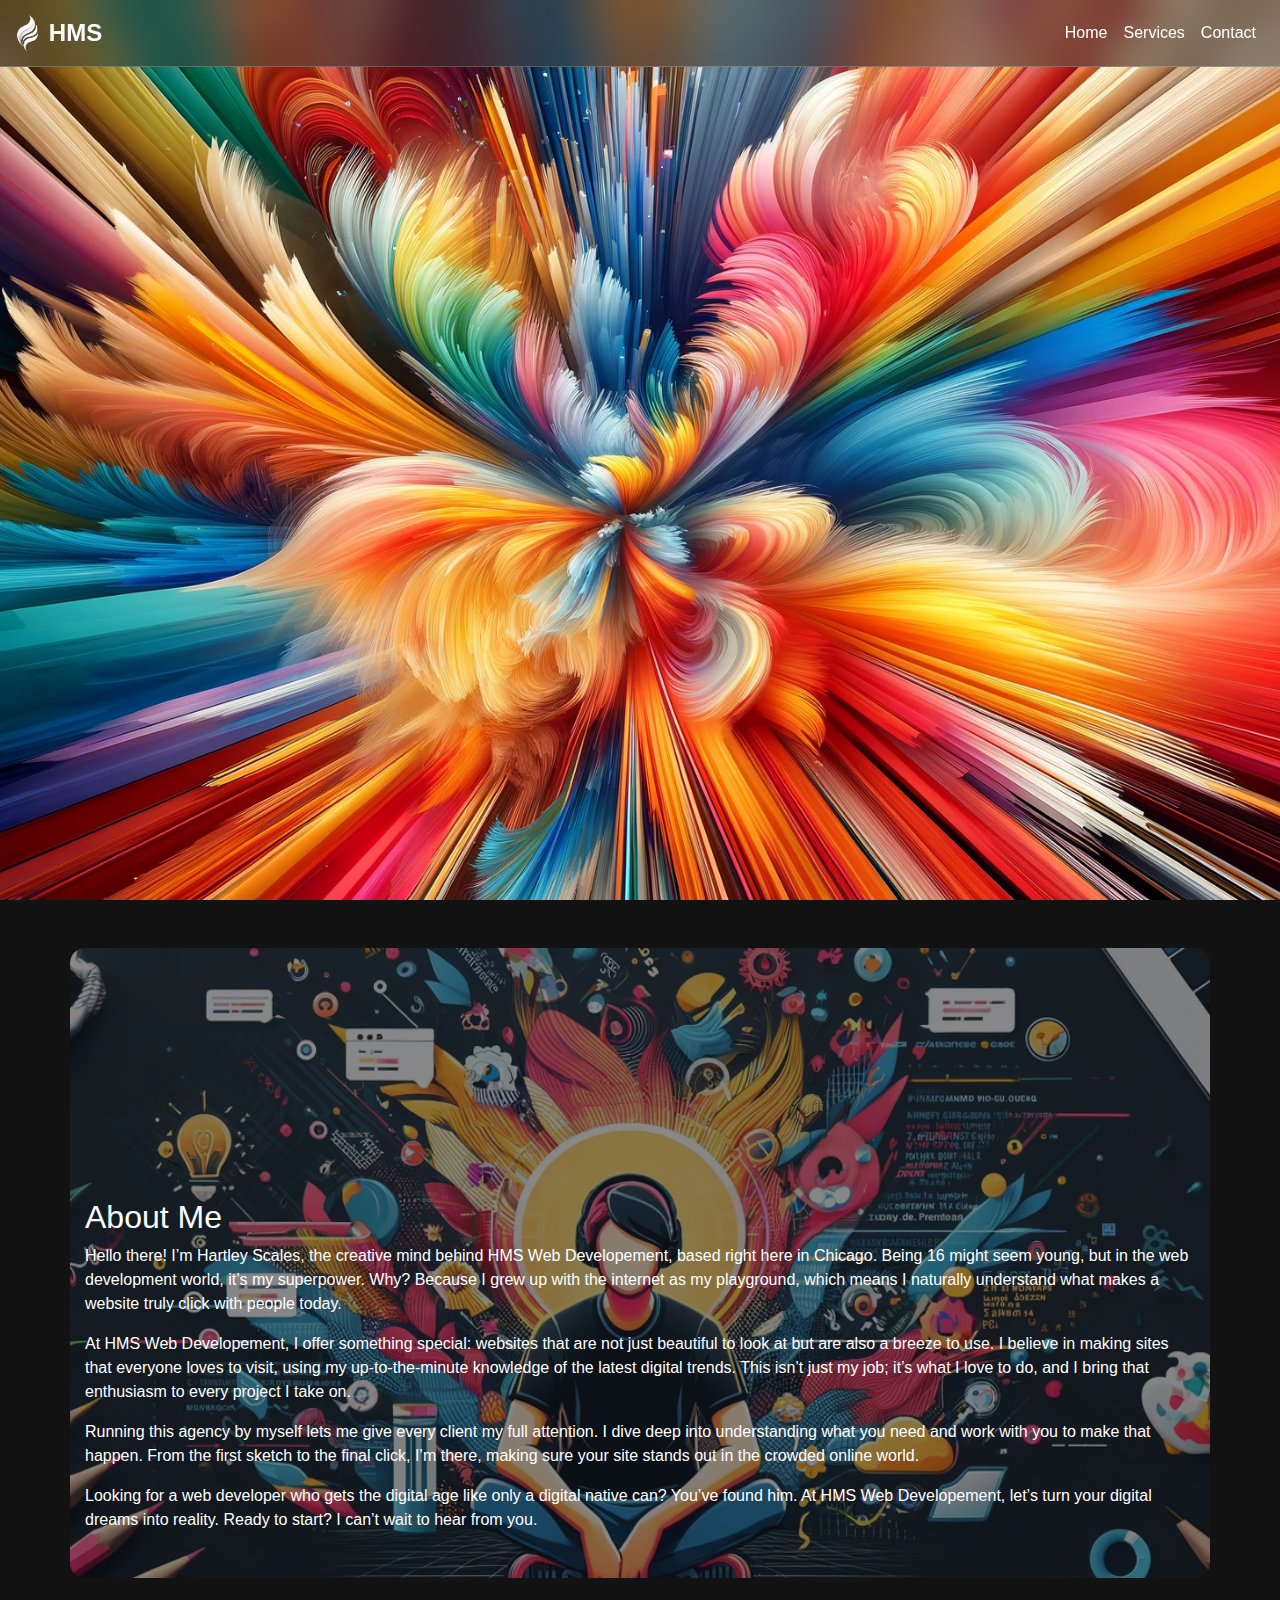
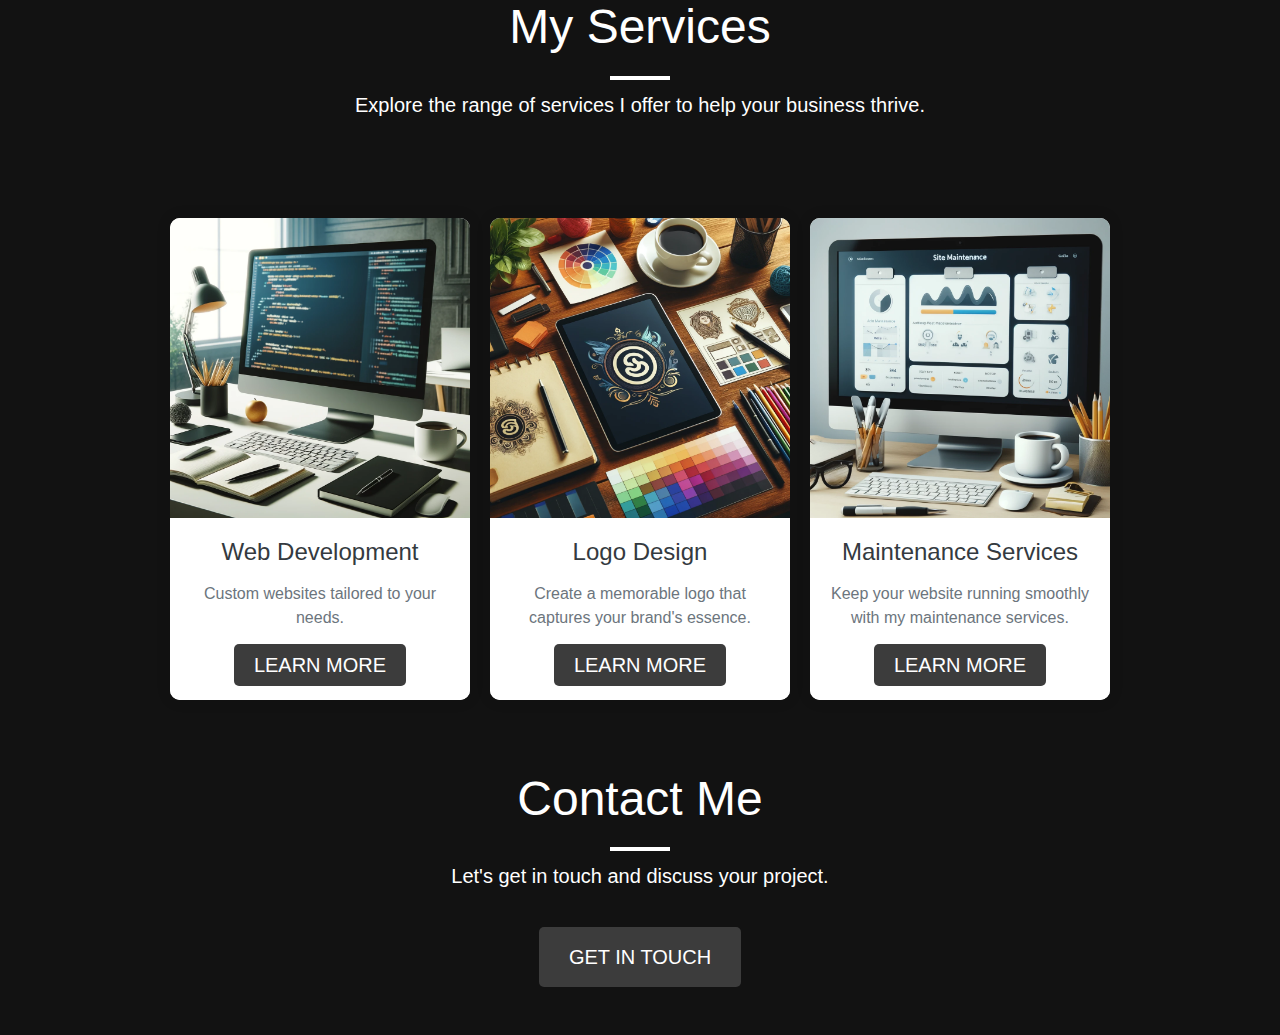
<file: index.html>
<!DOCTYPE html>
<html lang="en">
<head>
    <meta charset="UTF-8">
    <meta name="viewport" content="width=device-width, initial-scale=1.0">
    <title>HMS Web Development</title>
    <link href="https://stackpath.bootstrapcdn.com/bootstrap/4.5.2/css/bootstrap.min.css" rel="stylesheet">
    <link href="styles.css" rel="stylesheet">
    <style>
        .cta-section {
            padding: 50px 0;
            text-align: center;
            background-color: #f8f9fa;
        }
        .cta-section h2 {
            margin-bottom: 30px;
            font-size: 2.5rem;
            color: #343a40;
        }
        .cta-btn {
            margin: 10px;
            padding: 15px 30px;
            font-size: 1.25rem;
            color: #ffffff;
            background-color: #3c3c3c;
            border: none;
            border-radius: 5px;
            text-transform: uppercase;
        }
        .cta-btn:hover {
            background-color: #2c2c2c;
        }
        .card-section {
            display: flex;
            justify-content: center;
            gap: 20px;
            flex-wrap: wrap;
            padding: 50px 0;
        }
        .card {
            width: 300px;
            border: none;
            border-radius: 10px;
            overflow: hidden;
            box-shadow: 0 0 15px rgba(0, 0, 0, 0.1);
        }
        .card img {
            width: 100%;
            height: auto;
        }
        .card-body {
            padding: 20px;
            background-color: #ffffff;
            text-align: center;
        }
        .card-body h5 {
            margin-bottom: 15px;
            font-size: 1.5rem;
            color: #343a40;
        }
        .card-body p {
            margin-bottom: 20px;
            font-size: 1rem;
            color: #6c757d;
        }
        .card-body a {
            color: #ffffff;
            background-color: #3c3c3c;
            padding: 10px 20px;
            border-radius: 5px;
            text-decoration: none;
        }
        .card-body a:hover {
            background-color: #2c2c2c;
        }
        .main-title {
            font-size: 3rem; /* Adjust font size for a larger title */
            color: #ffffff; /* Dark color for the title */
            margin-bottom: 20px;
        }

        .main-title-underline {
            width: 60px; /* Adjust width of the underline */
            height: 4px; /* Adjust height of the underline */
            background-color: #ffffff; /* Color of the underline */
            margin: 10px auto; /* Center the underline */
        }

        .lead {
            font-size: 1.25rem; /* Adjust font size for the subheading */
            color: #ffffff; /* Lighter color for the subheading */
        }
        .contact-btn {
            margin-top: 20px; /* Add some space above the button */
            padding: 15px 30px; /* Adjust padding for the button */
            font-size: 1.25rem; /* Adjust font size for the button */
            color: #ffffff; /* White text color */
            background-color: #3c3c3c; /* Dark background color */
            border: none;
            border-radius: 5px;
            text-transform: uppercase;
            text-decoration: none; /* Remove underline from link */
        }

        .contact-btn:hover {
            background-color: #2c2c2c; /* Darker background color on hover */
        }
    </style>
</head>
<body>
    <nav class="navbar navbar-expand-lg navbar-light fixed-top" style="background-color: rgba(0, 0, 0, 0.8);">
        <a class="navbar-brand" href="index.html" style="display: flex; align-items: center; color: white;">
            <img src="logo.PNG" alt="HMS Logo" style="height: 40px;">
            <span style="font-size: 24px; font-weight: bold; margin-left: 10px;">HMS</span>
        </a>
        <button class="navbar-toggler" type="button" data-toggle="collapse" data-target="#navbarNav" aria-controls="navbarNav" aria-expanded="false" aria-label="Toggle navigation">
            <span class="navbar-toggler-icon"></span>
        </button>
        <div class="collapse navbar-collapse" id="navbarNav">
            <ul class="navbar-nav ml-auto">
                <li class="nav-item"><a class="nav-link" href="index.html">Home</a></li>
                <li class="nav-item"><a class="nav-link" href="services.html">Services</a></li>
                <li class="nav-item"><a class="nav-link" href="contact.html">Contact</a></li>
            </ul>
        </div>
    </nav>

    <div id="greeting">
        <div class="slogan">
            <span class="part-1">Beyond Pixels,</span>
            <span class="part-2">Beyond Possible.</span>
        </div>
        <div class="hms-web-dev" id="hms-web-dev">&nbsp;</div>
        <img src="logo.PNG" alt="HMS Logo" class="greeting-logo">
    </div>

    <section id="about" class="container mt-5">
        <div class="background-image about-background"></div>
        <div>
            <h2>About Me</h2>
            <p>Hello there! I’m Hartley Scales, the creative mind behind HMS Web Developement, based right here in Chicago. Being 16 might seem young, but in the web development world, it’s my superpower. Why? Because I grew up with the internet as my playground, which means I naturally understand what makes a website truly click with people today.</p>

        <p>At HMS Web Developement, I offer something special: websites that are not just beautiful to look at but are also a breeze to use. I believe in making sites that everyone loves to visit, using my up-to-the-minute knowledge of the latest digital trends. This isn’t just my job; it’s what I love to do, and I bring that enthusiasm to every project I take on.</p>

        <p>Running this agency by myself lets me give every client my full attention. I dive deep into understanding what you need and work with you to make that happen. From the first sketch to the final click, I’m there, making sure your site stands out in the crowded online world.</p>

        <p>Looking for a web developer who gets the digital age like only a digital native can? You’ve found him. At HMS Web Developement, let’s turn your digital dreams into reality. Ready to start? I can’t wait to hear from you.</p>
        </div>
    </section>
    <div class="text-center mb-5">
        <h1 class="display-4 main-title">My Services</h1>
        <div class="main-title-underline"></div>
        <p class="lead">Explore the range of services I offer to help your business thrive.</p>
    </div>
    <section class="card-section">
        <div class="card">
            <img src="Services1.WEBP" alt="Service 1">
            <div class="card-body">
                <h5>Web Development</h5>
                <p>Custom websites tailored to your needs.</p>
                <a href="services.html#web-development" class="cta-btn">Learn More</a>
            </div>
        </div>
        <div class="card">
            <img src="Services2.WEBP" alt="Service 2">
            <div class="card-body">
                <h5>Logo Design</h5>
                <p>Create a memorable logo that captures your brand's essence.</p>
                <a href="services.html#logo-design" class="cta-btn">Learn More</a>
            </div>
        </div>
        <div class="card">
            <img src="Services3.WEBP" alt="Service 3">
            <div class="card-body">
                <h5>Maintenance Services</h5>
                <p>Keep your website running smoothly with my maintenance services.</p>
                <a href="services.html#maintenance-services" class="cta-btn">Learn More</a>
            </div>
        </div>
    </section>
    <div class="text-center mb-5">
        <h1 class="display-4 main-title">Contact Me</h1>
        <div class="main-title-underline"></div>
        <p class="lead">Let's get in touch and discuss your project.</p>
        <a href="contact.html" class="btn btn-primary contact-btn">Get in Touch</a>
    </div>

    <script src="https://code.jquery.com/jquery-3.5.1.slim.min.js"></script>
    <script src="https://cdn.jsdelivr.net/npm/@popperjs/core@2.5.2/dist/umd/popper.min.js"></script>
    <script src="https://stackpath.bootstrapcdn.com/bootstrap/4.5.2/js/bootstrap.min.js"></script>
    <script>
        document.querySelectorAll('a[href^="#"]').forEach(anchor => {
            anchor.addEventListener('click', function(e) {
                e.preventDefault();
                document.querySelector(this.getAttribute('href')).scrollIntoView({
                    behavior: 'smooth'
                });
            });
        });
        document.addEventListener('DOMContentLoaded', () => {
            const target = document.getElementById('hms-web-dev');
            const text = 'HMS Web Development';
            let index = 0;

            function typeEffect() {
                if (index < text.length) {
                    target.innerHTML += text.charAt(index);
                    index++;
                    setTimeout(typeEffect, 65); // Adjust typing speed
                }
            }

            // Optionally delay the typing start
            setTimeout(typeEffect, 5500); // Adjust delay as needed
        });
    </script>
</body>
</html>
</file>
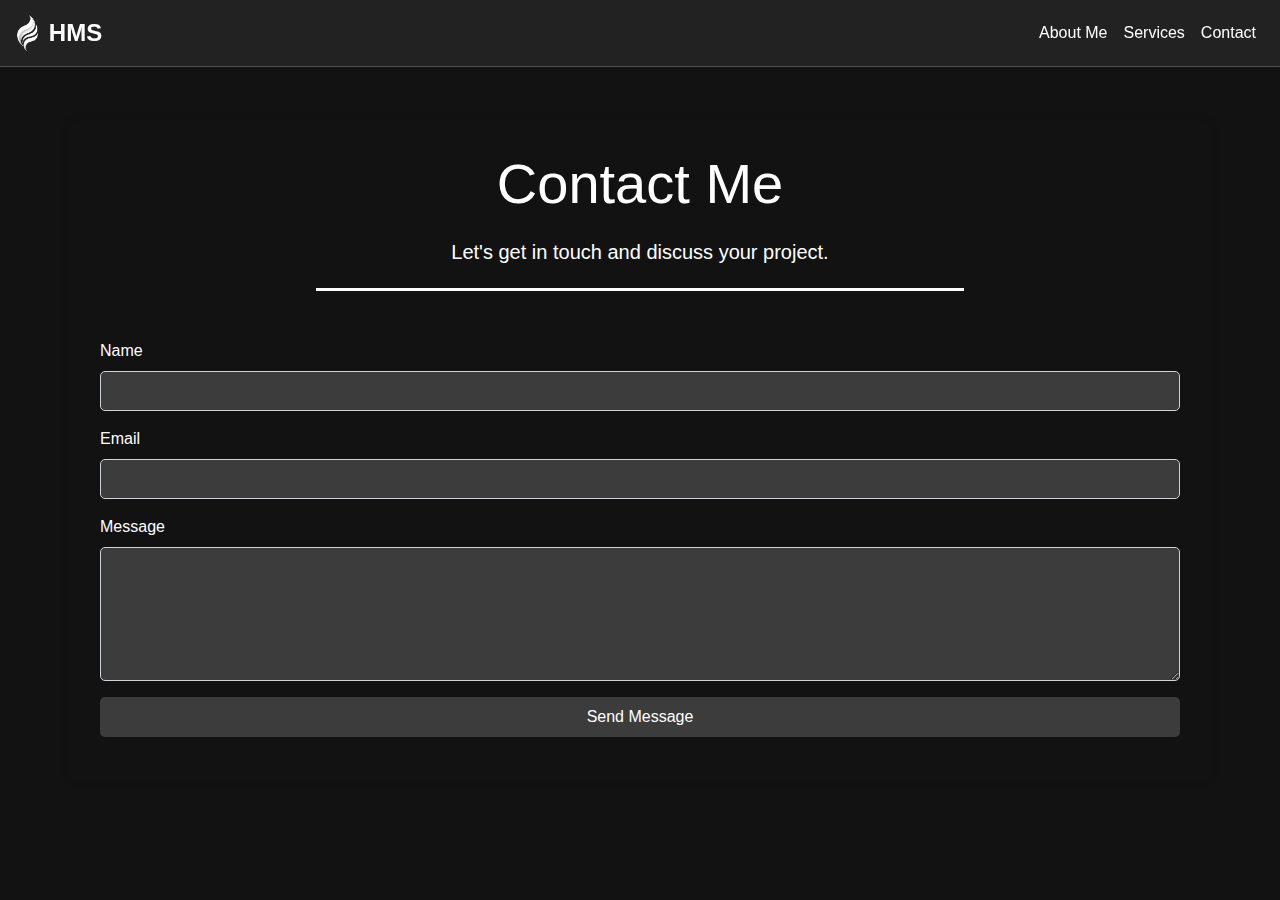
<file: contact.html>
<!DOCTYPE html>
<html lang="en">
<head>
    <meta charset="UTF-8">
    <meta name="viewport" content="width=device-width, initial-scale=1.0">
    <title>Contact - HMS Web Development</title>
    <link href="https://stackpath.bootstrapcdn.com/bootstrap/4.5.2/css/bootstrap.min.css" rel="stylesheet">
    <link href="styles.css" rel="stylesheet">
    <style>
        body {
            padding-top: 120px; /* Add more padding to the top to prevent overlap with the navbar */
        }
        .contact-form {
            border-radius: 10px;
            padding: 30px;
            box-shadow: 0 0 10px rgba(0, 0, 0, 0.1);
        }
        .form-control, .btn {
            min-height: 40px;
            border-radius: 5px;
            margin-bottom: 15px; /* Add space between form elements */
        }
        .form-control {
            background-color: #3c3c3c; /* Darker background for input fields */
            color: #ffffff; /* White text for input fields */
        }
        .form-control::placeholder {
            color: #cccccc; /* Lighter placeholder text */
        }
        .btn-primary {
            background-color: #3c3c3c;
            border-color: #3c3c3c;
            color: #ffffff; /* White text for the button */
        }
        .btn-primary:hover {
            background-color: #2c2c2c;
            border-color: #2c2c2c;
        }
        .main-title {
            padding-bottom: 5px;
            margin-bottom: 20px;
        }
        .main-title-underline {
            border-bottom: 3px solid #ffffff; /* Black underline for the main title and subheading */
            padding-bottom: 5px;
            display: inline-block;
            width: 60%;
            margin-top: -10px;
        }
        @media (max-width: 768px) {
            .btn {
                width: 100%; /* Ensure the button takes full width on mobile */
            }
            .contact-form {
                margin-bottom: 100px; /* Adjust padding for mobile */
            }
        }
    </style>
</head>
<body>
    <nav class="navbar navbar-expand-lg navbar-light fixed-top" style="background-color: rgba(0, 0, 0, 0.8);">
        <a class="navbar-brand" href="index.html" style="display: flex; align-items: center; color: white;">
            <img src="logo.PNG" alt="HMS Logo" style="height: 40px;">
            <span style="font-size: 24px; font-weight: bold; margin-left: 10px;">HMS</span>
        </a>
        <button class="navbar-toggler" type="button" data-toggle="collapse" data-target="#navbarNav" aria-controls="navbarNav" aria-expanded="false" aria-label="Toggle navigation">
            <span class="navbar-toggler-icon"></span>
        </button>
        <div class="collapse navbar-collapse" id="navbarNav">
            <ul class="navbar-nav ml-auto">
                <li class="nav-item"><a class="nav-link" href="index.html">About Me</a></li>
                <li class="nav-item"><a class="nav-link" href="services.html">Services</a></li>
                <li class="nav-item"><a class="nav-link" href="contact.html">Contact</a></li>
            </ul>
        </div>
    </nav>

    <div class="container contact-form">
        <div class="text-center mb-5">
            <h1 class="display-4 main-title">Contact Me</h1>
            <div class="main-title-underline">
                <p class="lead">Let's get in touch and discuss your project.</p>
            </div>
        </div>
        <form action="https://formspree.io/f/xoqgzedz" method="POST">
            <div class="form-group">
                <label for="name">Name</label>
                <input type="text" class="form-control" id="name" name="name" required>
            </div>
            <div class="form-group">
                <label for="email">Email</label>
                <input type="email" class="form-control" id="email" name="email" required>
            </div>
            <div class="form-group">
                <label for="message">Message</label>
                <textarea class="form-control" id="message" name="message" rows="5" required></textarea>
            </div>
            <button type="submit" class="btn btn-primary btn-block">Send Message</button>
        </form>
    </div>

    <script src="https://code.jquery.com/jquery-3.5.1.slim.min.js"></script>
    <script src="https://cdn.jsdelivr.net/npm/@popperjs/core@2.5.2/dist/umd/popper.min.js"></script>
    <script src="https://stackpath.bootstrapcdn.com/bootstrap/4.5.2/js/bootstrap.min.js"></script>
</body>
</html>
</file>
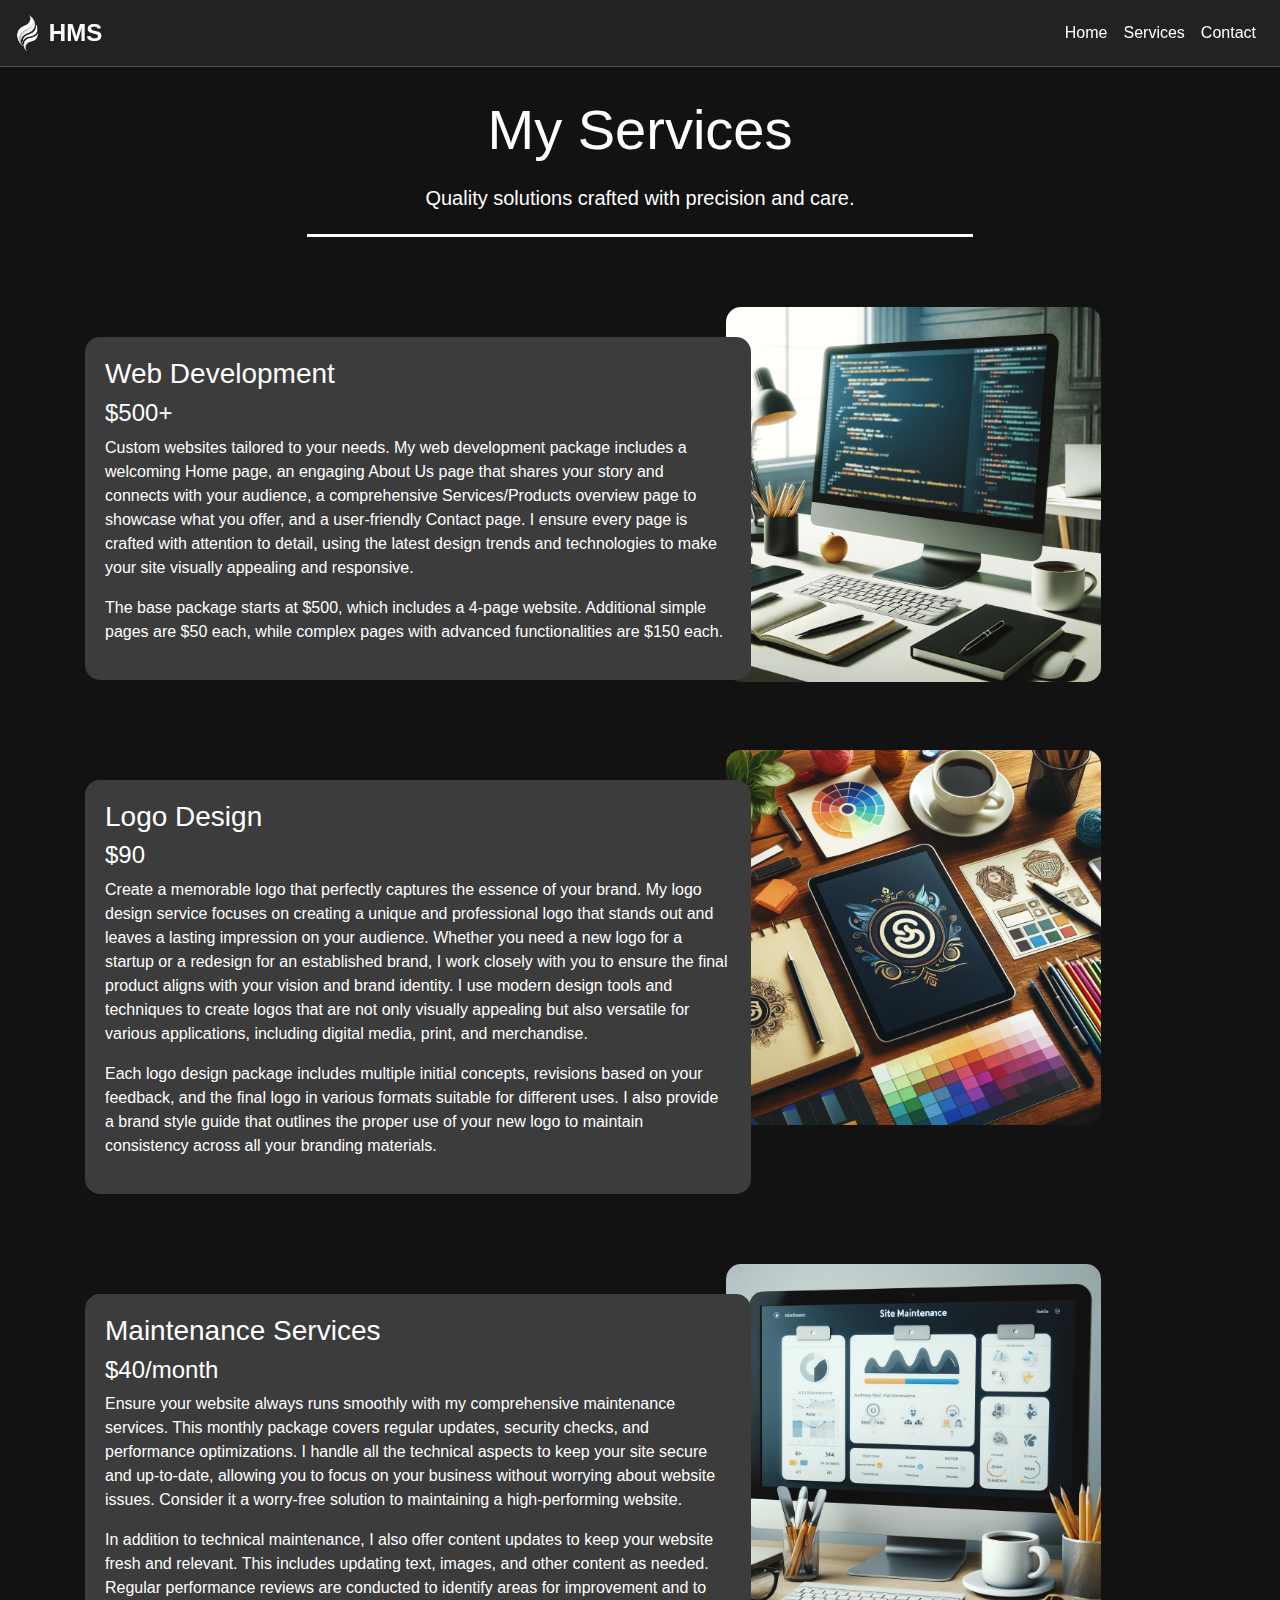
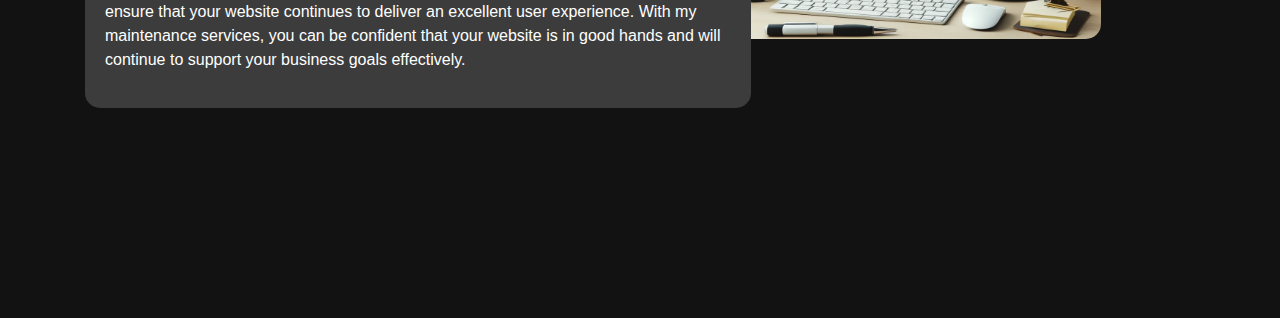
<file: services.html>
<!DOCTYPE html>
<html lang="en">
<head>
    <meta charset="UTF-8">
    <meta name="viewport" content="width=device-width, initial-scale=1.0">
    <title>HMS Web Development - Services</title>
    <link href="https://stackpath.bootstrapcdn.com/bootstrap/4.5.2/css/bootstrap.min.css" rel="stylesheet">
    <link href="styles.css" rel="stylesheet">
    <style>
        .service-section {
            position: relative;
            margin-bottom: 100px; /* Decrease space between sections */
            max-width: 60%; /* Make the sections smaller horizontally */
            margin-left: 0;
            margin-right: auto;
        }
        .service-section:first-of-type {
            margin-top: 100px; /* Increase space above the first section */
        }
        .service-box {
            background-color: #3c3c3c; /* Solid darker gray box */
            border-radius: 15px;
            padding: 20px;
            z-index: 1;
            position: relative;
        }
        .service-image {
            position: absolute;
            top: -30px; /* Position image slightly above the top of the grey box */
            right: -350px; /* Reduce the overlap further */
            width: 375px; /* Adjust the size of the images to be 1.5 times bigger */
            height: 375px; /* Make the images square */
            z-index: 0;
            border-radius: 15px;
        }
        .main-title {
            padding-bottom: 5px;
            margin-bottom: 20px; /* Add more space below the title */
        }
        .main-title-underline {
            border-bottom: 3px solid #ffffff; /* White underline for the main title and subheading */
            padding-bottom: 5px;
            display: inline-block;
            width: 60%;
            margin-top: -10px;
        }
        @media (max-width: 768px) {
            .service-image {
                position: static;
                display: block;
                margin: 0 auto 20px; /* Center the image above the grey box on small screens */
                margin-top: 60px;
                width: 100%; /* Make the image full width on small screens */
                height: auto; /* Maintain aspect ratio */
            }
            .service-section {
                max-width: 100%; /* Make the sections take full width on small screens */
                margin: 20px auto; /* Ensure proper spacing between sections */
            }
            
        }
    </style>
</head>
<body>
    <nav class="navbar navbar-expand-lg navbar-light fixed-top" style="background-color: rgba(0, 0, 0, 0.8);">
        <a class="navbar-brand" href="index.html" style="display: flex; align-items: center; color: white;">
            <img src="logo.PNG" alt="HMS Logo" style="height: 40px;">
            <span style="font-size: 24px; font-weight: bold; margin-left: 10px;">HMS</span>
        </a>
        <button class="navbar-toggler" type="button" data-toggle="collapse" data-target="#navbarNav" aria-controls="navbarNav" aria-expanded="false" aria-label="Toggle navigation">
            <span class="navbar-toggler-icon"></span>
        </button>
        <div class="collapse navbar-collapse" id="navbarNav">
            <ul class="navbar-nav ml-auto">
                <li class="nav-item"><a class="nav-link" href="index.html">Home</a></li>
                <li class="nav-item"><a class="nav-link" href="services.html">Services</a></li>
                <li class="nav-item"><a class="nav-link" href="contact.html">Contact</a></li>
            </ul>
        </div>
    </nav>

    <section id="services" class="container mt-5 pt-5">
        <div class="text-center mb-5">
            <h1 class="display-4 main-title">My Services</h1>
            <div class="main-title-underline">
                <p class="lead">Quality solutions crafted with precision and care.</p>
            </div>
        </div>

        <div class="service-section" style="margin-top: 100px;">
            <img src="Services1.WEBP" class="service-image" alt="Web Development">
            <div class="service-box">
                <h3>Web Development</h3>
                <h4>$500+</h4>
                <p>Custom websites tailored to your needs. My web development package includes a welcoming Home page, an engaging About Us page that shares your story and connects with your audience, a comprehensive Services/Products overview page to showcase what you offer, and a user-friendly Contact page. I ensure every page is crafted with attention to detail, using the latest design trends and technologies to make your site visually appealing and responsive.</p>
                <p>The base package starts at $500, which includes a 4-page website. Additional simple pages are $50 each, while complex pages with advanced functionalities are $150 each.</p>
            </div>
        </div>

        <div class="service-section">
            <img src="Services2.WEBP" class="service-image" alt="Logo Design">
            <div class="service-box">
                <h3>Logo Design</h3>
                <h4>$90</h4> <!-- Updated price -->
                <p>Create a memorable logo that perfectly captures the essence of your brand. My logo design service focuses on creating a unique and professional logo that stands out and leaves a lasting impression on your audience. Whether you need a new logo for a startup or a redesign for an established brand, I work closely with you to ensure the final product aligns with your vision and brand identity. I use modern design tools and techniques to create logos that are not only visually appealing but also versatile for various applications, including digital media, print, and merchandise.</p>
                <p>Each logo design package includes multiple initial concepts, revisions based on your feedback, and the final logo in various formats suitable for different uses. I also provide a brand style guide that outlines the proper use of your new logo to maintain consistency across all your branding materials.</p>
            </div>
        </div>

        <div class="service-section">
            <img src="Services3.WEBP" class="service-image" alt="Maintenance Services">
            <div class="service-box">
                <h3>Maintenance Services</h3>
                <h4>$40/month</h4> <!-- Updated price -->
                <p>Ensure your website always runs smoothly with my comprehensive maintenance services. This monthly package covers regular updates, security checks, and performance optimizations. I handle all the technical aspects to keep your site secure and up-to-date, allowing you to focus on your business without worrying about website issues. Consider it a worry-free solution to maintaining a high-performing website.</p>
                <p>In addition to technical maintenance, I also offer content updates to keep your website fresh and relevant. This includes updating text, images, and other content as needed. Regular performance reviews are conducted to identify areas for improvement and to ensure that your website continues to deliver an excellent user experience. With my maintenance services, you can be confident that your website is in good hands and will continue to support your business goals effectively.</p>
            </div>
        </div>
    </section>

    <script src="https://code.jquery.com/jquery-3.5.1.slim.min.js"></script>
    <script src="https://cdn.jsdelivr.net/npm/@popperjs/core@2.5.2/dist/umd/popper.min.js"></script>
    <script src="https://stackpath.bootstrapcdn.com/bootstrap/4.5.2/js/bootstrap.min.js"></script>
</body>
</html>
</file>
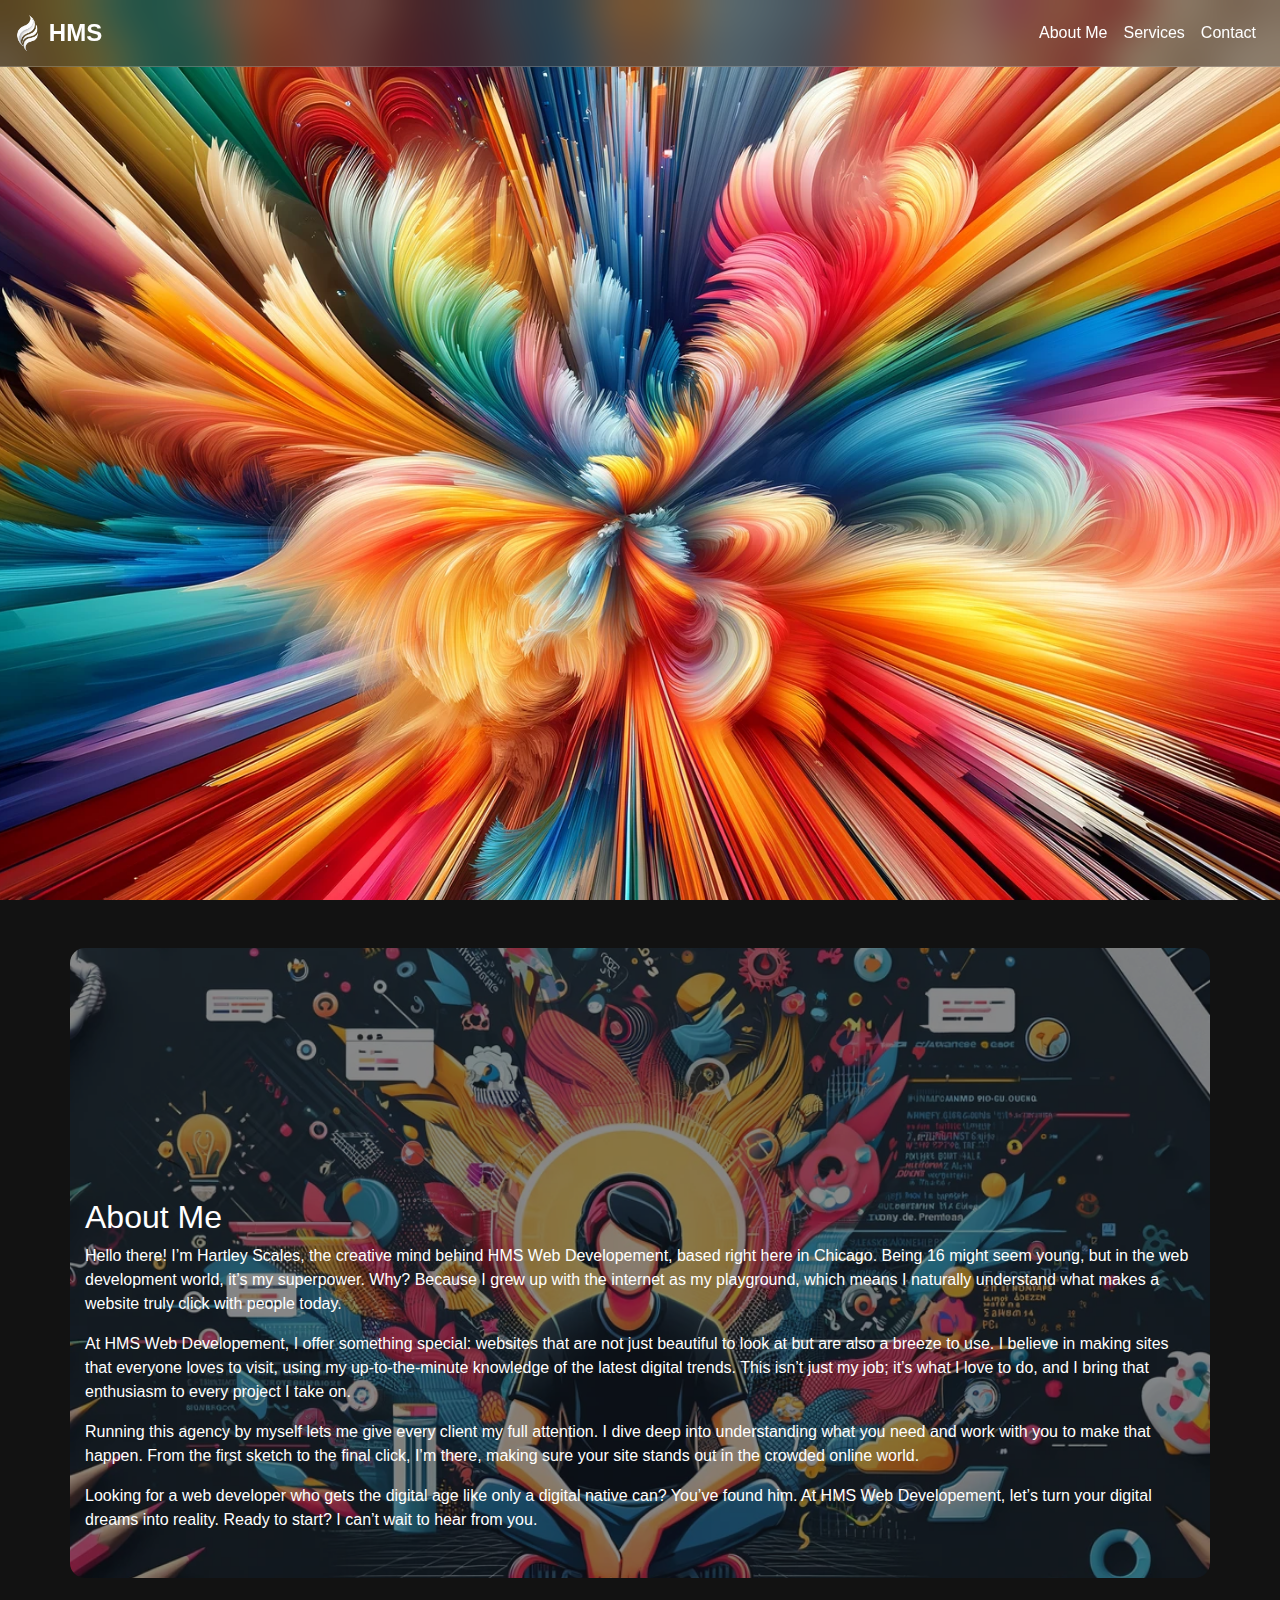
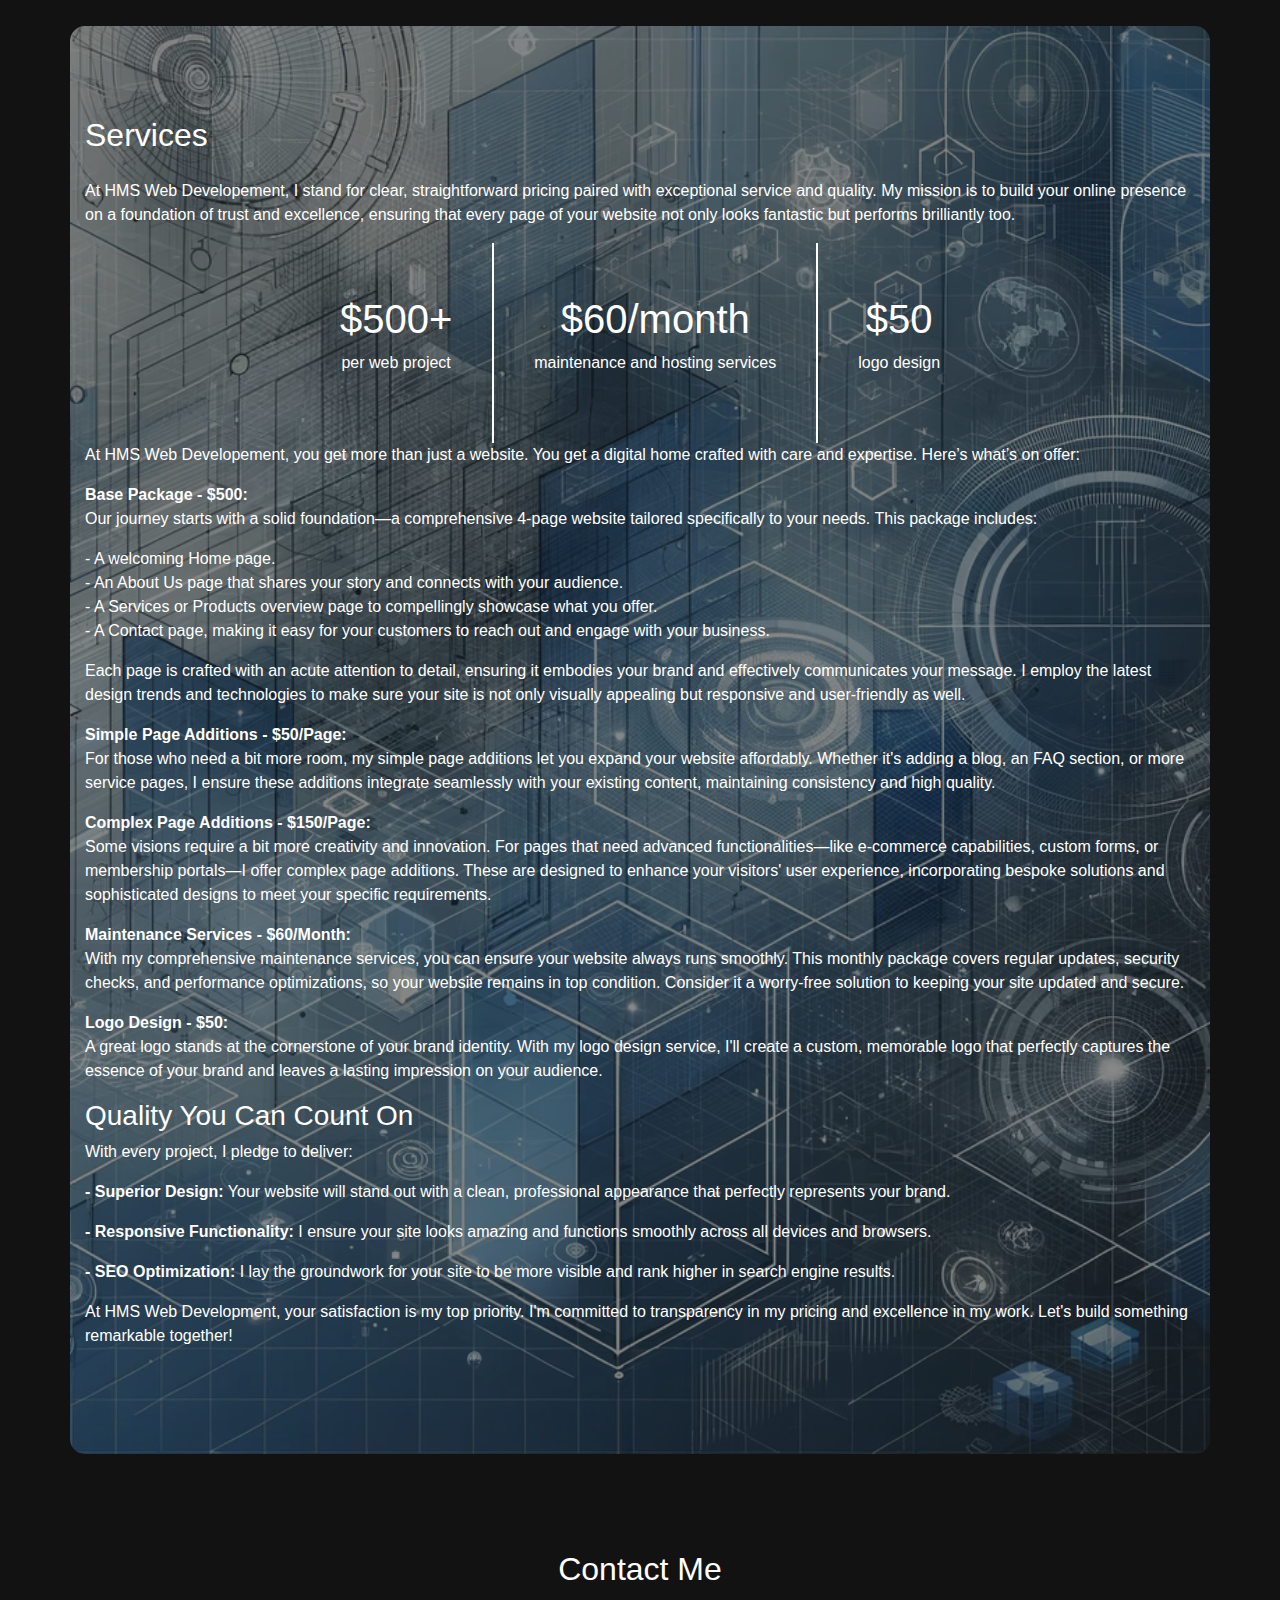
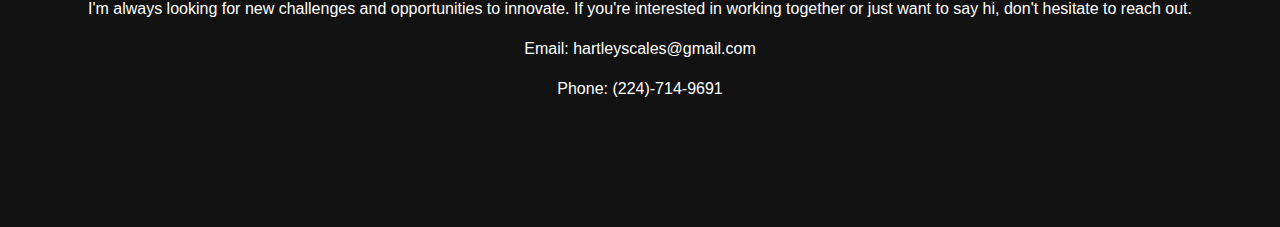
<file: updated_index.html>
<!DOCTYPE html>
<html lang="en">
<head>
    <meta charset="UTF-8">
    <meta name="viewport" content="width=device-width, initial-scale=1.0">
    <title>HMS Web Development</title>
    <link href="https://stackpath.bootstrapcdn.com/bootstrap/4.5.2/css/bootstrap.min.css" rel="stylesheet">
    <style>
        /* Complete CSS for an Apple-like Aesthetic */
        body, html {
            background-color: #121212; /* Dark background */
            color: #ffffff; /* Light text for readability */
            margin: 0;
            padding: 0;
            scroll-behavior: smooth;
            font-family: -apple-system, BlinkMacSystemFont, "Segoe UI", Roboto, "Helvetica Neue", Arial, sans-serif;
        }

        .navbar {
            background-color: rgba(50, 50, 50, 0.5) !important; /* Semi-transparent white */
            backdrop-filter: blur(24px); /* Blur effect for the background content behind the navbar */
            border-bottom: 1px solid rgba(255, 255, 255, 0.2); /* Subtle border for definition */
        }

        .navbar-light .navbar-nav .nav-link, .navbar-light .navbar-brand {
            color: #ffffff !important; /* Ensures text is white */
        }

        .navbar-toggler {
            border-color: rgba(255, 255, 255, 0.5); /* Toggler icon border */
        }

        .navbar-toggler-icon {
            background-image: url("data:image/svg+xml;charset=utf8,%3Csvg viewBox='0 0 30 30' xmlns='http://www.w3.org/2000/svg'%3E%3Cpath stroke='rgba(255, 255, 255, 0.7)' stroke-width='2' stroke-linecap='round' stroke-miterlimit='10' d='M4 7h22M4 15h22M4 23h22'/%3E%3C/svg%3E");
        }

        section {
            border-radius: 15px; /* Rounded corners */
            padding: 90px 0;
            margin: 20px 0; /* Space between sections */
            z-index: 0;
            position: relative; /* Necessary for the background-image z-index to work */
        }

        .background-image {
            position: absolute;
            top: 0;
            left: 0;
            right: 0;
            bottom: 0;
            background-size: cover;
            background-position: center;
            opacity: 0.5; /* Adjust opacity for text readability */
            z-index: -1; /* Ensure the background is behind content */
            border-radius: 15px; /* Match the section's border radius */
        }

        /* Example Background Images - Replace with your actual paths */
        .about-background { background-image: url('about-background.webp'); }
        .services-background { background-image: url('services-background.webp'); }

        .form-control, .btn {
            border-radius: 0.25rem; /* Slightly rounded corners for form elements and buttons */
            color: #000; /* Dark text for form elements for contrast */
        }

        .btn {
            background-color: #007bff; /* Bright color for buttons */
            border: none;
        }

        .btn:hover {
            background-color: #0056b3; /* Slightly darker on hover */
        }



        /* Adjusting the contact section to be simpler */
        #contact {
            background-color: transparent;
            text-align: center; /* Centering the contact info */
        }

        .pricing-container {
            display: flex;
            align-items: center;
            justify-content: center;
            text-align: center;
            height: 200px; /* Adjust based on your content */
            flex-direction: row; /* Default horizontal layout */
        }

        .pricing-divider {
            width: 2px; /* Making the divider vertical */
            height: 100%; /* Full height of its container */
            background-color: #ffffff; /* White color for visibility */
            margin: 0 20px; /* Space around the divider */
        }

        .pricing-item {
            margin: 0 20px; /* Spacing around the pricing information */
        }

        .pricing-item h1 {
            font-size: 2.5rem; /* Large font size for price */
        }

        .pricing-item p {
            font-size: 1rem; /* Smaller font size for the description */
        }

        #greeting {
            background-image: url('burst-background.webp');
            background-size: cover;
            background-position: center;
            height: auto;
            min-height: 100vh;
            display: flex;
            flex-direction: column;
            justify-content: center;
            text-align: center;
            align-items: center;
            color: white;
            position: relative;
        }

        .greeting-logo {
            max-width: 10%; /* Adjust based on your logo size and preference */
            height: auto; /* Maintain aspect ratio */
            opacity: 0; /* Start invisible */
            animation: fadeIn 3s ease forwards; /* Use the same fadeIn animation */
            animation-delay: 6.7s; /* Delay to start after the text animations */
            top: 40px;
            bottom: 20px;
        }

        /* Animation keyframes */
        @keyframes fadeIn {
            to { opacity: 1; }
        }

        .slogan {
            font-size: 10rem;
            margin-bottom: 20px;
            margin-top: 45px;
        }

        .slogan .part-1, .slogan .part-2 {
            display: inline-block; /* Treats the span elements as block elements allowing animations */
            opacity: 0; /* Start invisible */
        }

        .slogan .part-1 {
            animation: fadeIn 2s ease forwards;
            animation-delay: 1.5s;
        }

        .slogan .part-2 {
            animation: fadeIn 2s ease forwards;
            animation-delay: 3.5s; /* Starts fading in after part-1 */
        }


        .hms-web-dev {
            font-family: 'Dancing Script', cursive;
            font-size: 3rem;
        }

        #about {
            padding-top: 250px;
            padding-bottom: 30px;
        }
        @media (max-width: 768px) {
            section {
                padding: 40px 15px;
            }
            .slogan {
                font-size: 5.5rem;
            }
            .hms-web-dev {
                font-size: 1.5rem;
            }
            .pricing-container {
                flex-direction: column; /* Stack vertically on small screens */
                height: auto; /* Adjust height to accommodate stacked items */
            }
        
            .pricing-item {
                margin: 10px 0; /* Add some vertical margin for spacing */
            }
        
            .pricing-divider {
                width: 80%; /* Change the divider to horizontal */
                height: 2px; /* Keep it thin */
                margin: 20px auto; /* Center horizontally and add margin */
            }
                }
    </style>
</head>
<body>
    <nav class="navbar navbar-expand-lg navbar-light fixed-top" style="background-color: rgba(0, 0, 0, 0.8);"> <!-- Adjust the navbar background color to fit the dark theme -->
        <a class="navbar-brand" href="#" style="display: flex; align-items: center; color: white;">
            <img src="logo.PNG" alt="HMS Logo" style="height: 40px;">
            <span style="font-size: 24px; font-weight: bold; margin-left: 10px;">HMS</span> <!-- Sophisticated "HMS" text -->
        </a>
        <button class="navbar-toggler" type="button" data-toggle="collapse" data-target="#navbarNav" aria-controls="navbarNav" aria-expanded="false" aria-label="Toggle navigation">
            <span class="navbar-toggler-icon"></span>
        </button>
        <div class="collapse navbar-collapse" id="navbarNav">
            <ul class="navbar-nav ml-auto">
                <li class="nav-item"><a class="nav-link" href="#about">About Me</a></li>
                <li class="nav-item"><a class="nav-link" href="#services">Services</a></li>
                <li class="nav-item"><a class="nav-link" href="#contact">Contact</a></li>
            </ul>
        </div>
    </nav>

    <div id="greeting">
        <div class="slogan">
            <span class="part-1">Beyond Pixels,</span>
            <span class="part-2">Beyond Possible.</span>
        </div>
        <div class="hms-web-dev" id="hms-web-dev">&nbsp;</div>
        <img src="logo.PNG" alt="HMS Logo" class="greeting-logo">
    </div>

    <section id="about" class="container mt-5">
        <div class="background-image about-background"></div>
        <div>
            <h2>About Me</h2>
            <p>Hello there! I’m Hartley Scales, the creative mind behind HMS Web Developement, based right here in Chicago. Being 16 might seem young, but in the web development world, it’s my superpower. Why? Because I grew up with the internet as my playground, which means I naturally understand what makes a website truly click with people today.</p>

        <p>At HMS Web Developement, I offer something special: websites that are not just beautiful to look at but are also a breeze to use. I believe in making sites that everyone loves to visit, using my up-to-the-minute knowledge of the latest digital trends. This isn’t just my job; it’s what I love to do, and I bring that enthusiasm to every project I take on.</p>

        <p>Running this agency by myself lets me give every client my full attention. I dive deep into understanding what you need and work with you to make that happen. From the first sketch to the final click, I’m there, making sure your site stands out in the crowded online world.</p>

        <p>Looking for a web developer who gets the digital age like only a digital native can? You’ve found him. At HMS Web Developement, let’s turn your digital dreams into reality. Ready to start? I can’t wait to hear from you.</p>
        </div>
    </section>

    <section id="services" class="container mt-5">
        <div class="background-image services-background"></div>
        <h2>Services</h2>
        <p class="mt-4">At HMS Web Developement, I stand for clear, straightforward pricing paired with exceptional service and quality. My mission is to build your online presence on a foundation of trust and excellence, ensuring that every page of your website not only looks fantastic but performs brilliantly too.</p>
        <div class="pricing-container">
            <div class="pricing-item">
                <h1>$500+</h1>
                <p>per web project</p>
            </div>
            <div class="pricing-divider"></div>
            <div class="pricing-item">
                <h1>$60/month</h1>
                <p>maintenance and hosting services</p>
            </div>
            <div class="pricing-divider"></div>
            <div class="pricing-item">
                <h1>$50</h1>
                <p>logo design</p>
            </div>
        </div>
        <p>At HMS Web Developement, you get more than just a website. You get a digital home crafted with care and expertise. Here’s what’s on offer:</p>
        <strong>Base Package - $500:</strong>
        <p>Our journey starts with a solid foundation—a comprehensive 4-page website tailored specifically to your needs. This package includes:</p>
        <p>  - A welcoming Home page.
        <br>  - An About Us page that shares your story and connects with your audience.
        <br>  - A Services or Products overview page to compellingly showcase what you offer.
        <br>  - A Contact page, making it easy for your customers to reach out and engage with your business.</p>
        <p>Each page is crafted with an acute attention to detail, ensuring it embodies your brand and effectively communicates your message. I employ the latest design trends and technologies to make sure your site is not only visually appealing but responsive and user-friendly as well.</p>
        <strong>Simple Page Additions - $50/Page:</strong>
        <p>For those who need a bit more room, my simple page additions let you expand your website affordably. Whether it's adding a blog, an FAQ section, or more service pages, I ensure these additions integrate seamlessly with your existing content, maintaining consistency and high quality.</p>
        <strong>Complex Page Additions - $150/Page:</strong>
        <p>Some visions require a bit more creativity and innovation. For pages that need advanced functionalities—like e-commerce capabilities, custom forms, or membership portals—I offer complex page additions. These are designed to enhance your visitors' user experience, incorporating bespoke solutions and sophisticated designs to meet your specific requirements.</p>
        <strong>Maintenance Services - $60/Month:</strong>
        <p>With my comprehensive maintenance services, you can ensure your website always runs smoothly. This monthly package covers regular updates, security checks, and performance optimizations, so your website remains in top condition. Consider it a worry-free solution to keeping your site updated and secure.</p>
        <strong>Logo Design - $50:</strong>
        <p>A great logo stands at the cornerstone of your brand identity. With my logo design service, I'll create a custom, memorable logo that perfectly captures the essence of your brand and leaves a lasting impression on your audience.</p>
        <h3>Quality You Can Count On</h3>
        <p>With every project, I pledge to deliver:</p>
        <p><strong>  - Superior Design:</strong> Your website will stand out with a clean, professional appearance that perfectly represents your brand.</p>
        <p><strong>  - Responsive Functionality:</strong> I ensure your site looks amazing and functions smoothly across all devices and browsers.</p>
        <p><strong>  - SEO Optimization:</strong> I lay the groundwork for your site to be more visible and rank higher in search engine results.</p>
        <p>At HMS Web Development, your satisfaction is my top priority. I'm committed to transparency in my pricing and excellence in my work. Let's build something remarkable together!</p>
    </section>

    <section id="contact" class="container mt-5 pt-5">
        <h2>Contact Me</h2>
        <p>I'm always looking for new challenges and opportunities to innovate. If you're interested in working together or just want to say hi, don't hesitate to reach out.</p>
        <p>Email: hartleyscales@gmail.com</p>
        <p>Phone: (224)-714-9691</p>
    </section>

    <script src="https://code.jquery.com/jquery-3.5.1.slim.min.js"></script>
    <script src="https://cdn.jsdelivr.net/npm/@popperjs/core@2.5.2/dist/umd/popper.min.js"></script>
    <script src="https://stackpath.bootstrapcdn.com/bootstrap/4.5.2/js/bootstrap.min.js"></script>
    <script>
        document.querySelectorAll('a[href^="#"]').forEach(anchor => {
            anchor.addEventListener('click', function(e) {
                e.preventDefault();
                document.querySelector(this.getAttribute('href')).scrollIntoView({
                    behavior: 'smooth'
                });
            });
        });
        document.addEventListener('DOMContentLoaded', () => {
            const target = document.getElementById('hms-web-dev');
            const text = 'HMS Web Development';
            let index = 0;

            function typeEffect() {
                if (index < text.length) {
                    target.innerHTML += text.charAt(index);
                    index++;
                    setTimeout(typeEffect, 65); // Adjust typing speed
                }
            }

            // Optionally delay the typing start
            setTimeout(typeEffect, 5500); // Adjust delay as needed
        });
    </script>
</body>
</html>
</file>
<file: styles.css>
/* Complete CSS for an Apple-like Aesthetic */
body, html {
    background-color: #121212; /* Dark background */
    color: #ffffff; /* Light text for readability */
    margin: 0;
    padding: 0;
    scroll-behavior: smooth;
    font-family: -apple-system, BlinkMacSystemFont, "Segoe UI", Roboto, "Helvetica Neue", Arial, sans-serif;
}

.navbar {
    background-color: rgba(50, 50, 50, 0.5) !important; /* Semi-transparent white */
    backdrop-filter: blur(24px); /* Blur effect for the background content behind the navbar */
    border-bottom: 1px solid rgba(255, 255, 255, 0.2); /* Subtle border for definition */
}

.navbar-light .navbar-nav .nav-link, .navbar-light .navbar-brand {
    color: #ffffff !important; /* Ensures text is white */
}

.navbar-toggler {
    border-color: rgba(255, 255, 255, 0.5); /* Toggler icon border */
}

.navbar-toggler-icon {
    background-image: url("data:image/svg+xml;charset=utf8,%3Csvg viewBox='0 0 30 30' xmlns='http://www.w3.org/2000/svg'%3E%3Cpath stroke='rgba(255, 255, 255, 0.7)' stroke-width='2' stroke-linecap='round' stroke-miterlimit='10' d='M4 7h22M4 15h22M4 23h22'/%3E%3C/svg%3E");
}

section {
    border-radius: 15px; /* Rounded corners */
    padding: 90px 0;
    margin: 20px 0; /* Space between sections */
    z-index: 0;
    position: relative; /* Necessary for the background-image z-index to work */
}

.background-image {
    position: absolute;
    top: 0;
    left: 0;
    right: 0;
    bottom: 0;
    background-size: cover;
    background-position: center;
    opacity: 0.5; /* Adjust opacity for text readability */
    z-index: -1; /* Ensure the background is behind content */
    border-radius: 15px; /* Match the section's border radius */
}

/* Example Background Images - Replace with your actual paths */
.about-background { background-image: url('about-background.webp'); }
.services-background { background-image: url('services-background.webp'); }

.form-control, .btn {
    border-radius: 0.25rem; /* Slightly rounded corners for form elements and buttons */
    color: #000; /* Dark text for form elements for contrast */
}

.btn {
    background-color: #007bff; /* Bright color for buttons */
    border: none;
}

.btn:hover {
    background-color: #0056b3; /* Slightly darker on hover */
}

/* Adjusting the contact section to be simpler */
#contact {
    background-color: transparent;
    text-align: center; /* Centering the contact info */
}

.pricing-container {
    display: flex;
    align-items: center;
    justify-content: center;
    text-align: center;
    height: 200px; /* Adjust based on your content */
    flex-direction: row; /* Default horizontal layout */
}

.pricing-divider {
    width: 2px; /* Making the divider vertical */
    height: 100%; /* Full height of its container */
    background-color: #ffffff; /* White color for visibility */
    margin: 0 20px; /* Space around the divider */
}

.pricing-item {
    margin: 0 20px; /* Spacing around the pricing information */
}

.pricing-item h1 {
    font-size: 2.5rem; /* Large font size for price */
}

.pricing-item p {
    font-size: 1rem; /* Smaller font size for the description */
}

#greeting {
    background-image: url('burst-background.webp');
    background-size: cover;
    background-position: center;
    height: auto;
    min-height: 100vh;
    display: flex;
    flex-direction: column;
    justify-content: center;
    text-align: center;
    align-items: center;
    color: white;
    position: relative;
}

.greeting-logo {
    max-width: 10%; /* Adjust based on your logo size and preference */
    height: auto; /* Maintain aspect ratio */
    opacity: 0; /* Start invisible */
    animation: fadeIn 3s ease forwards; /* Use the same fadeIn animation */
    animation-delay: 6.7s; /* Delay to start after the text animations */
    top: 40px;
    bottom: 20px;
}

/* Animation keyframes */
@keyframes fadeIn {
    to { opacity: 1; }
}

.slogan {
    font-size: 10rem;
    margin-bottom: 20px;
    margin-top: 45px;
}

.slogan .part-1, .slogan .part-2 {
    display: inline-block; /* Treats the span elements as block elements allowing animations */
    opacity: 0; /* Start invisible */
}

.slogan .part-1 {
    animation: fadeIn 2s ease forwards;
    animation-delay: 1.5s;
}

.slogan .part-2 {
    animation: fadeIn 2s ease forwards;
    animation-delay: 3.5s; /* Starts fading in after part-1 */
}

.hms-web-dev {
    font-family: 'Dancing Script', cursive;
    font-size: 3rem;
}

#about {
    padding-top: 250px;
    padding-bottom: 30px;
}

@media (max-width: 768px) {
    section {
        padding: 40px 15px;
    }
    .slogan {
        font-size: 5.5rem;
    }
    .hms-web-dev {
        font-size: 1.5rem;
    }
    .pricing-container {
        flex-direction: column; /* Stack vertically on small screens */
        height: auto; /* Adjust height to accommodate stacked items */
    }

    .pricing-item {
        margin: 10px 0; /* Add some vertical margin for spacing */
    }

    .pricing-divider {
        width: 80%; /* Change the divider to horizontal */
        height: 2px; /* Keep it thin */
        margin: 20px auto; /* Center horizontally and add margin */
    }
}
</file>
